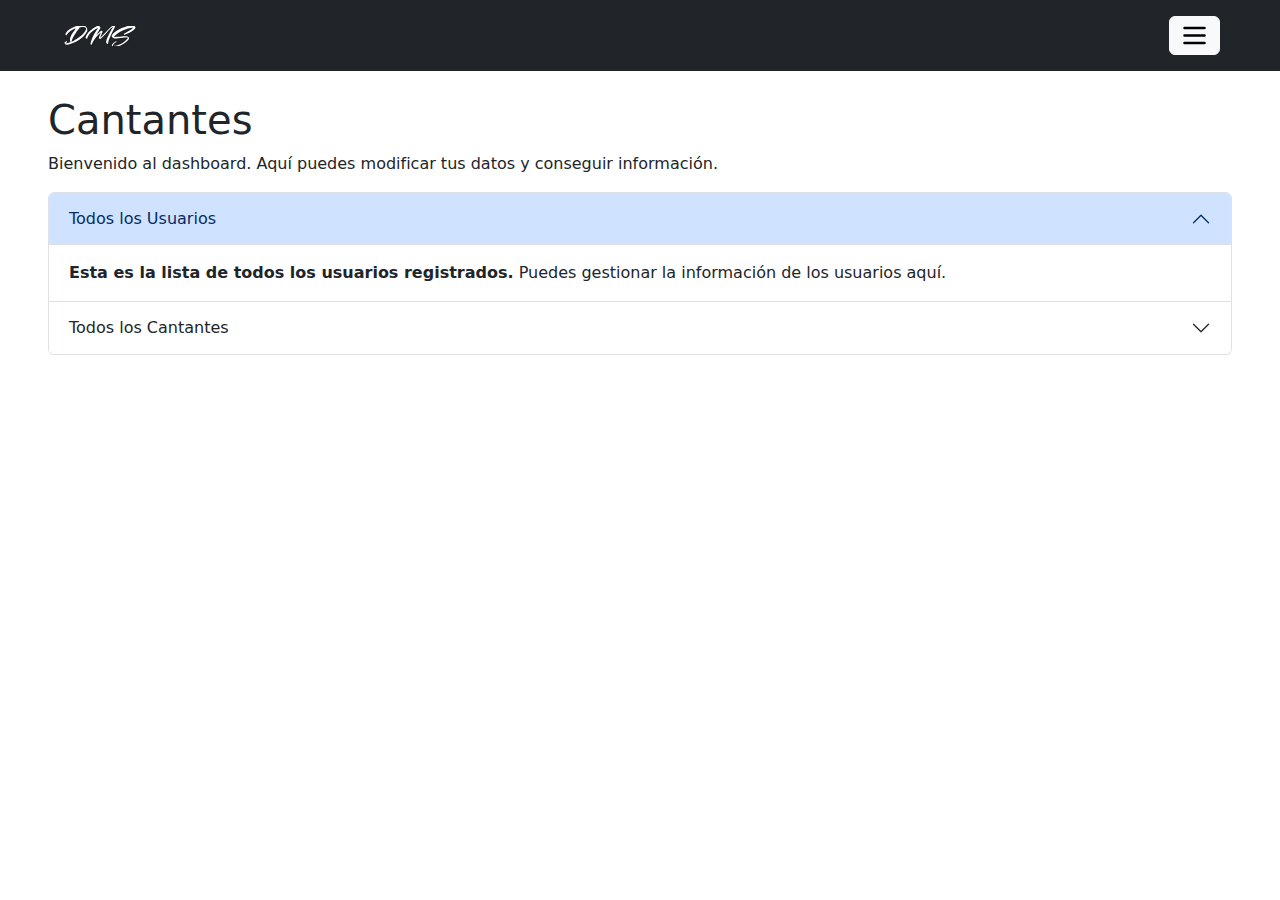
<file: cantantes.html>
<!DOCTYPE html>
<html lang="es">
<head>
    <meta charset="UTF-8">
    <meta name="viewport" content="width=device-width, initial-scale=1.0">
    <title>Cantantes - DMS</title>
    <link rel="shortcut icon" href="img/logo/favicon.ico" type="image/x-icon">
    <link rel="icon" href="img/logo/favicon.ico" type="image/x-icon">
    <link href="https://cdn.jsdelivr.net/npm/bootstrap@5.3.3/dist/css/bootstrap.min.css" rel="stylesheet" integrity="sha384-QWTKZyjpPEjISv5WaRU9OFeRpok6YctnYmDr5pNlyT2bRjXh0JMhjY6hW+ALEwIH" crossorigin="anonymous">
</head>
<body>

    <!-- Navbar -->
    <nav class="navbar navbar-expand-lg navbar-light bg-dark fixed-top py-3" data-bs-theme="dark">
        <div class="container-fluid">
            <a href="index.html" target="" rel="noopener noreferrer" class="me-5">
                <img src="img/logo/dms-svg-rz.svg" class="navbar-brand ps-5" href="#">
            </a>
            <button class="btn btn-light me-5" type="button" data-bs-toggle="offcanvas" data-bs-target="#offcanvasScrolling" aria-controls="offcanvasScrolling">
                <img src="img/menu/menu.svg" alt="Menu Lateral" width="25px">
            </button>
        </div>
    </nav>
    <br class="mt-5">
    <br class="mt-5">
    <div class="m-5">

    <!-- Main content -->
    <div class="offcanvas offcanvas-start" data-bs-scroll="true" data-bs-backdrop="false" tabindex="-1" id="offcanvasScrolling" aria-labelledby="offcanvasScrollingLabel">
                <div class="offcanvas-header">
                <h5 class="offcanvas-title" id="offcanvasScrollingLabel">MENÚ</h5>
                <button type="button" class="btn-close" data-bs-dismiss="offcanvas" aria-label="Close"></button>
                </div>
                <div class="offcanvas-body">
                <a class="btn btn-dark" href="usuarios.html" role="button">Usuarios</a>
                <br class="m-5 p-5">
                <a class="btn btn-dark mt-2" href="cantantes.html" role="button">Cantantes</a>
                </div>
            </div>
    
            <!-- Main content -->
            <h1>Cantantes</h1>
            <p>Bienvenido al dashboard. Aquí puedes modificar tus datos y conseguir información.</p>
            <div class="accordion" id="accordionExample">
                <div class="accordion-item">
                    <h2 class="accordion-header" id="headingOne">
                        <button class="accordion-button" type="button" data-bs-toggle="collapse" data-bs-target="#collapseOne" aria-expanded="true" aria-controls="collapseOne">
                            Todos los Usuarios
                        </button>
                    </h2>
                    <div id="collapseOne" class="accordion-collapse collapse show" aria-labelledby="headingOne" data-bs-parent="#accordionExample">
                        <div class="accordion-body">
                            <strong>Esta es la lista de todos los usuarios registrados.</strong> Puedes gestionar la información de los usuarios aquí.
                        </div>
                    </div>
                </div>
                <div class="accordion-item">
                    <h2 class="accordion-header" id="headingTwo">
                        <button class="accordion-button collapsed" type="button" data-bs-toggle="collapse" data-bs-target="#collapseTwo" aria-expanded="false" aria-controls="collapseTwo">
                            Todos los Cantantes
                        </button>
                    </h2>
                    <div id="collapseTwo" class="accordion-collapse collapse" aria-labelledby="headingTwo" data-bs-parent="#accordionExample">
                        <div class="accordion-body">
                            <strong>Esta es la lista de todos los cantantes registrados.</strong> Puedes gestionar la información de los cantantes aquí.
                        </div>
                    </div>
                </div>
            </div>
        </div>
    </div>

    <!-- Scripts de Bootstrap -->
    <script src="https://cdn.jsdelivr.net/npm/bootstrap@5.3.3/dist/js/bootstrap.bundle.min.js" integrity="sha384-YvpcrYf0tY3lHB60NNkmXc5s9fDVZLESaAA55NDzOxhy9GkcIdslK1eN7N6jIeHz" crossorigin="anonymous"></script>
    
</body>
</html>
</file>
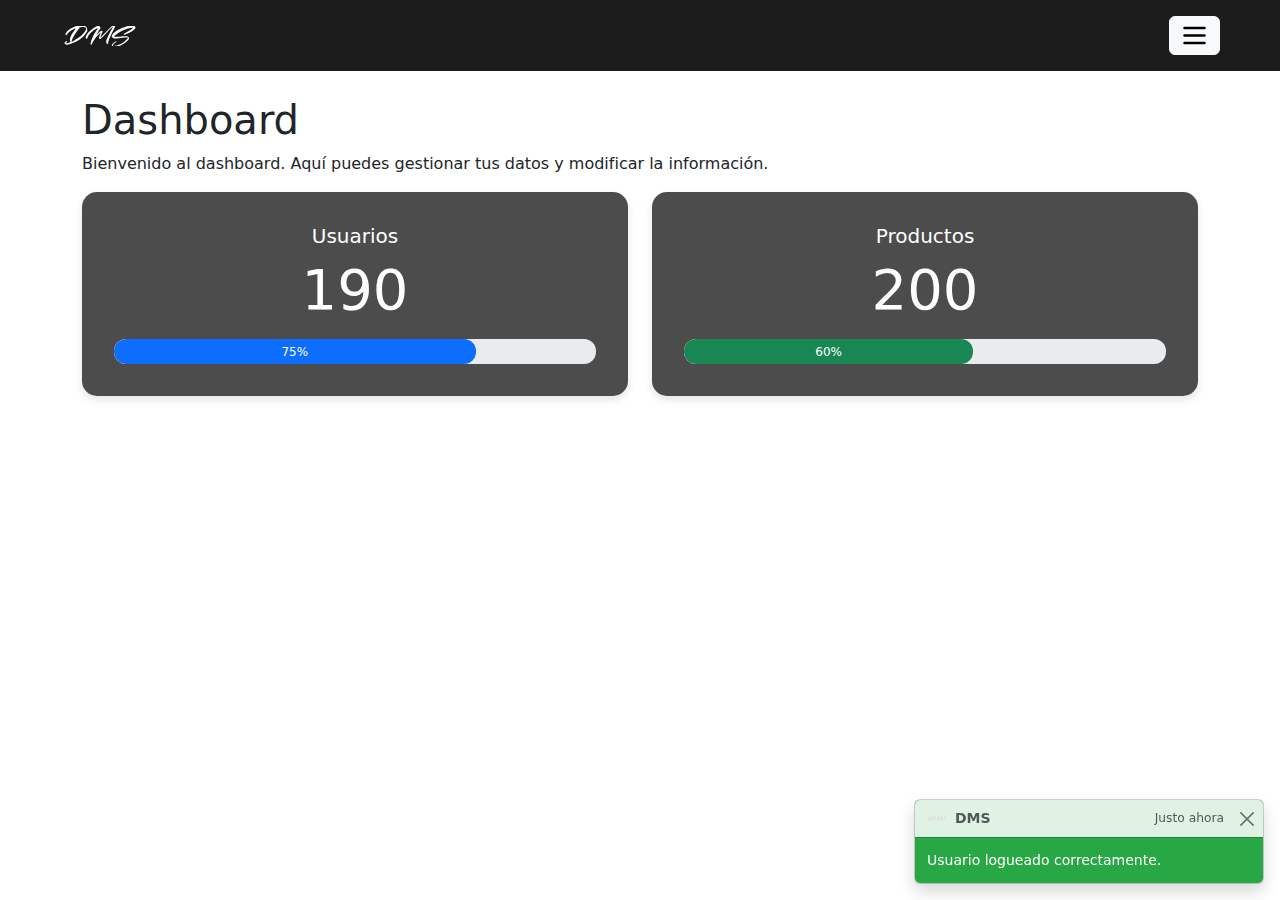
<file: dashboard.html>
<!DOCTYPE html>
<html lang="es">
<head>
    <meta charset="UTF-8">
    <meta name="viewport" content="width=device-width, initial-scale=1.0">
    <title>Dashboard - DMS</title>
    <link rel="apple-touch-icon" sizes="180x180" href="img/logo/apple-touch-icon.png">
    <link rel="icon" type="image/png" sizes="32x32" href="img/logo/favicon-32x32.png">
    <link rel="icon" type="image/png" sizes="16x16" href="img/logo/favicon-16x16.png">
    <link rel="manifest" href="img/logo/site.webmanifest">
    <link href="https://cdn.jsdelivr.net/npm/bootstrap@5.3.3/dist/css/bootstrap.min.css" rel="stylesheet" integrity="sha384-QWTKZyjpPEjISv5WaRU9OFeRpok6YctnYmDr5pNlyT2bRjXh0JMhjY6hW+ALEwIH" crossorigin="anonymous">
    <link rel="stylesheet" href="style.css">
</head>
<body>

    <!-- Navbar -->
    <nav class="navbar navbar-expand-lg navbar-light bg-dark fixed-top py-3" data-bs-theme="dark">
        <div class="container-fluid">
            <a href="index.html" target="" rel="noopener noreferrer" class="me-5">
                <img src="img/logo/dms-svg-rz.svg" class="navbar-brand ps-5" href="#">
            </a>
            <button class="btn btn-light me-5" type="button" data-bs-toggle="offcanvas" data-bs-target="#offcanvasScrolling" aria-controls="offcanvasScrolling">
                <img src="img/menu/menu.svg" alt="Menu Lateral" width="25px">
            </button>
        </div>
    </nav>
    <br class="mt-5">
    <br class="mt-5">
    <div class="m-5">

    <!-- Menu lateral -->
    <div class="offcanvas offcanvas-start" data-bs-scroll="true" data-bs-backdrop="false" tabindex="-1" id="offcanvasScrolling" aria-labelledby="offcanvasScrollingLabel">
        <div class="offcanvas-header">
            <h5 class="offcanvas-title" id="offcanvasScrollingLabel">MENÚ</h5>
            <button type="button" class="btn-close" data-bs-dismiss="offcanvas" aria-label="Close"></button>
        </div>
        <div class="offcanvas-body">
            <a class="link-dark" href="index.html" role="button">Inicio</a>
            <a class="link-dark active" href="dashboard.html" role="button">Dashboard</a>
            <a class="link-dark" href="usuarios.html" role="button">Usuarios</a>
            <a class="link-dark" href="productos.html" role="button">Productos</a>
        </div>
    </div>

    <!-- Toast -->
    <div class="position-fixed bottom-0 end-0 p-3" style="z-index: 11">
        <div id="liveToast" class="toast show toast-success" role="alert" aria-live="assertive" aria-atomic="true">
            <div class="toast-header">
                <img src="img/logo/dms-svg-rz.svg" class="rounded me-2" alt="DMS Logo" width="20px">
                <strong class="me-auto">DMS</strong>
                <small>Justo ahora</small>
                <button type="button" class="btn-close" data-bs-dismiss="toast" aria-label="Close"></button>
            </div>
            <div class="toast-body">
                Usuario logueado correctamente.
            </div>
        </div>
    </div>

    <!-- Main content -->
    <div class="container mt-4">
        <h1>Dashboard</h1>
        <p>Bienvenido al dashboard. Aquí puedes gestionar tus datos y modificar la información.</p>
        <div class="row mb-4">
            <div class="col-md-6">
                <a href="usuarios.html" class="text-decoration-none">
                    <div class="card card-custom text-center">
                        <div class="card-body">
                            <h5 class="card-title">Usuarios</h5>
                            <p class="card-text display-4">190</p>
                            <div class="progress progress-custom">
                                <div class="progress-bar progress-bar-custom" role="progressbar" style="width: 75%;" aria-valuenow="75" aria-valuemin="0" aria-valuemax="100">75%</div>
                            </div>
                        </div>
                    </div>
                </a>
            </div>
            <div class="col-md-6">
                <a href="productos.html" class="text-decoration-none">
                    <div class="card card-custom text-center">
                        <div class="card-body">
                            <h5 class="card-title">Productos</h5>
                            <p class="card-text display-4">200</p>
                            <div class="progress progress-custom">
                                <div class="progress-bar progress-bar-custom bg-success" role="progressbar" style="width: 60%;" aria-valuenow="60" aria-valuemin="0" aria-valuemax="100">60%</div>
                            </div>
                        </div>
                    </div>
                </a>
            </div>
        </div>
    </div>

    <!-- Scripts de Bootstrap -->
    <script src="https://cdn.jsdelivr.net/npm/bootstrap@5.3.3/dist/js/bootstrap.bundle.min.js" integrity="sha384-YvpcrYf0tY3lHB60NNkmXc5s9fDVZLESaAA55NDzOxhy9GkcIdslK1eN7N6jIeHz" crossorigin="anonymous"></script>

</body>
</html>
</file>
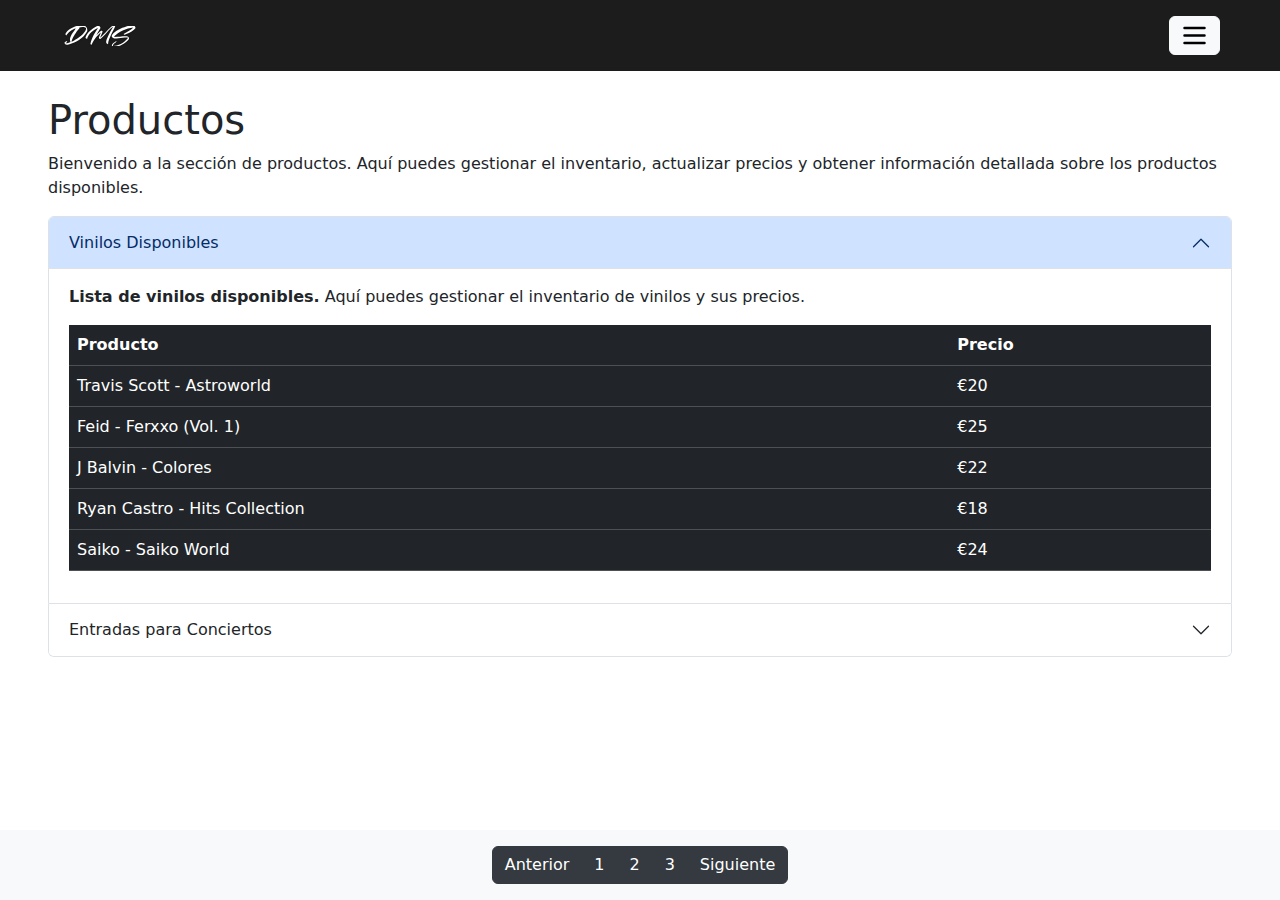
<file: productos.html>
<!DOCTYPE html>
<html lang="es-ES">
<head>
    <meta charset="UTF-8">
    <meta name="viewport" content="width=device-width, initial-scale=1.0">
    <title>Usuarios - DMS</title>
    <link rel="apple-touch-icon" sizes="180x180" href="img/logo/apple-touch-icon.png">
    <link rel="icon" type="image/png" sizes="32x32" href="img/logo/favicon-32x32.png">
    <link rel="icon" type="image/png" sizes="16x16" href="img/logo/favicon-16x16.png">
    <link rel="manifest" href="img/logo/site.webmanifest">
    <link rel="stylesheet" href="style.css">
    <link href="https://cdn.jsdelivr.net/npm/bootstrap@5.3.3/dist/css/bootstrap.min.css" rel="stylesheet" integrity="sha384-QWTKZyjpPEjISv5WaRU9OFeRpok6YctnYmDr5pNlyT2bRjXh0JMhjY6hW+ALEwIH" crossorigin="anonymous">
</head>
<body>

    <!-- Navbar -->
    <nav class="navbar navbar-expand-lg navbar-light bg-dark fixed-top py-3" data-bs-theme="dark">
        <div class="container-fluid">
            <a href="index.html" target="" rel="noopener noreferrer" class="me-5">
                <img src="img/logo/dms-svg-rz.svg" class="navbar-brand ps-5" href="#">
            </a>
            <button class="btn btn-light me-5" type="button" data-bs-toggle="offcanvas" data-bs-target="#offcanvasScrolling" aria-controls="offcanvasScrolling">
                <img src="img/menu/menu.svg" alt="Menu Lateral" width="25px">
            </button>
        </div>
    </nav>
    <br class="mt-5">
    <br class="mt-5">
    <div class="m-5">

    <!-- Menu lateral -->
    <div class="offcanvas offcanvas-start" data-bs-scroll="true" data-bs-backdrop="false" tabindex="-1" id="offcanvasScrolling" aria-labelledby="offcanvasScrollingLabel">
        <div class="offcanvas-header">
            <h5 class="offcanvas-title" id="offcanvasScrollingLabel">MENÚ</h5>
            <button type="button" class="btn-close" data-bs-dismiss="offcanvas" aria-label="Close"></button>
        </div>
        <div class="offcanvas-body">
            <a class="link-dark" href="index.html" role="button">Inicio</a>
            <a class="link-dark" href="dashboard.html" role="button">Dashboard</a>
            <a class="link-dark" href="usuarios.html" role="button">Usuarios</a>
            <a class="link-dark active" href="productos.html" role="button">Productos</a>
        </div>
    </div>
    
    <!-- Main content -->
    <h1>Productos</h1>
    <p>Bienvenido a la sección de productos. Aquí puedes gestionar el inventario, actualizar precios y obtener información detallada sobre los productos disponibles.</p>
    <div class="accordion" id="accordionExample">
        <div class="accordion-item">
            <h2 class="accordion-header" id="headingOne">
                <button class="accordion-button" type="button" data-bs-toggle="collapse" data-bs-target="#collapseOne" aria-expanded="true" aria-controls="collapseOne">
                    Vinilos Disponibles
                </button>
            </h2>
            <div id="collapseOne" class="accordion-collapse collapse show" aria-labelledby="headingOne" data-bs-parent="#accordionExample">
                <div class="accordion-body">
                    <strong>Lista de vinilos disponibles.</strong> Aquí puedes gestionar el inventario de vinilos y sus precios.
                    <table class="table table-bootstrap table-dark mt-3">
                        <thead>
                            <tr>
                                <th scope="col" class="text-start">Producto</th>
                                <th scope="col" class="text-start">Precio</th>
                            </tr>
                        </thead>
                        <tbody>
                            <tr>
                                <td class="text-start">Travis Scott - Astroworld</td>
                                <td class="text-start">€20</td>
                            </tr>
                            <tr>
                                <td class="text-start">Feid - Ferxxo (Vol. 1)</td>
                                <td class="text-start">€25</td>
                            </tr>
                            <tr>
                                <td class="text-start">J Balvin - Colores</td>
                                <td class="text-start">€22</td>
                            </tr>
                            <tr>
                                <td class="text-start">Ryan Castro - Hits Collection</td>
                                <td class="text-start">€18</td>
                            </tr>
                            <tr>
                                <td class="text-start">Saiko - Saiko World</td>
                                <td class="text-start">€24</td>
                            </tr>
                        </tbody>
                    </table>
                </div>
            </div>
        </div>
        
        <div class="accordion-item">
            <h2 class="accordion-header" id="headingTwo">
                <button class="accordion-button collapsed" type="button" data-bs-toggle="collapse" data-bs-target="#collapseTwo" aria-expanded="false" aria-controls="collapseTwo">
                    Entradas para Conciertos
                </button>
            </h2>
            <div id="collapseTwo" class="accordion-collapse collapse" aria-labelledby="headingTwo" data-bs-parent="#accordionExample">
                <div class="accordion-body">
                    <strong>Lista de conciertos disponibles.</strong> Aquí puedes gestionar la venta de entradas para conciertos.
                    <table class="table table-bootstrap table-dark mt-3">
                        <thead>
                            <tr>
                                <th scope="col" class="text-start">Concierto</th>
                                <th scope="col" class="text-start">Precio</th>
                            </tr>
                        </thead>
                        <tbody>
                            <tr>
                                <td class="text-start">Concierto de Travis Scott - 12 de Julio</td>
                                <td class="text-start">€50</td>
                            </tr>
                            <tr>
                                <td class="text-start">Concierto de Feid - 24 de Septiembre</td>
                                <td class="text-start">€45</td>
                            </tr>
                            <tr>
                                <td class="text-start">Concierto de J Balvin - 16 de Noviembre</td>
                                <td class="text-start">€55</td>
                            </tr>
                            <tr>
                                <td class="text-start">Concierto de Ryan Castro - 22 de Octubre</td>
                                <td class="text-start">€40</td>
                            </tr>
                            <tr>
                                <td class="text-start">Concierto de Saiko - 5 de Diciembre</td>
                                <td class="text-start">€50</td>
                            </tr>
                        </tbody>
                    </table>
                </div>
            </div>
        </div>
    </div>
    <nav aria-label="Page navigation example" class="fixed-bottom bg-light py-3">
        <ul class="pagination justify-content-center mb-0 pagination-custom">
            <li class="page-item">
                <a class="page-link" href="#">Anterior</a>
            </li>
            <li class="page-item"><a class="page-link" href="#">1</a></li>
            <li class="page-item"><a class="page-link" href="#">2</a></li>
            <li class="page-item"><a class="page-link" href="#">3</a></li>
            <li class="page-item">
                <a class="page-link" href="#">Siguiente</a>
            </li>
        </ul>
    </nav>
    </div>
    </div>

    <!-- Scripts de Bootstrap -->
    <script src="https://cdn.jsdelivr.net/npm/bootstrap@5.3.3/dist/js/bootstrap.bundle.min.js" integrity="sha384-YvpcrYf0tY3lHB60NNkmXc5s9fDVZLESaAA55NDzOxhy9GkcIdslK1eN7N6jIeHz" crossorigin="anonymous"></script>
    
</body>
</html>
</file>
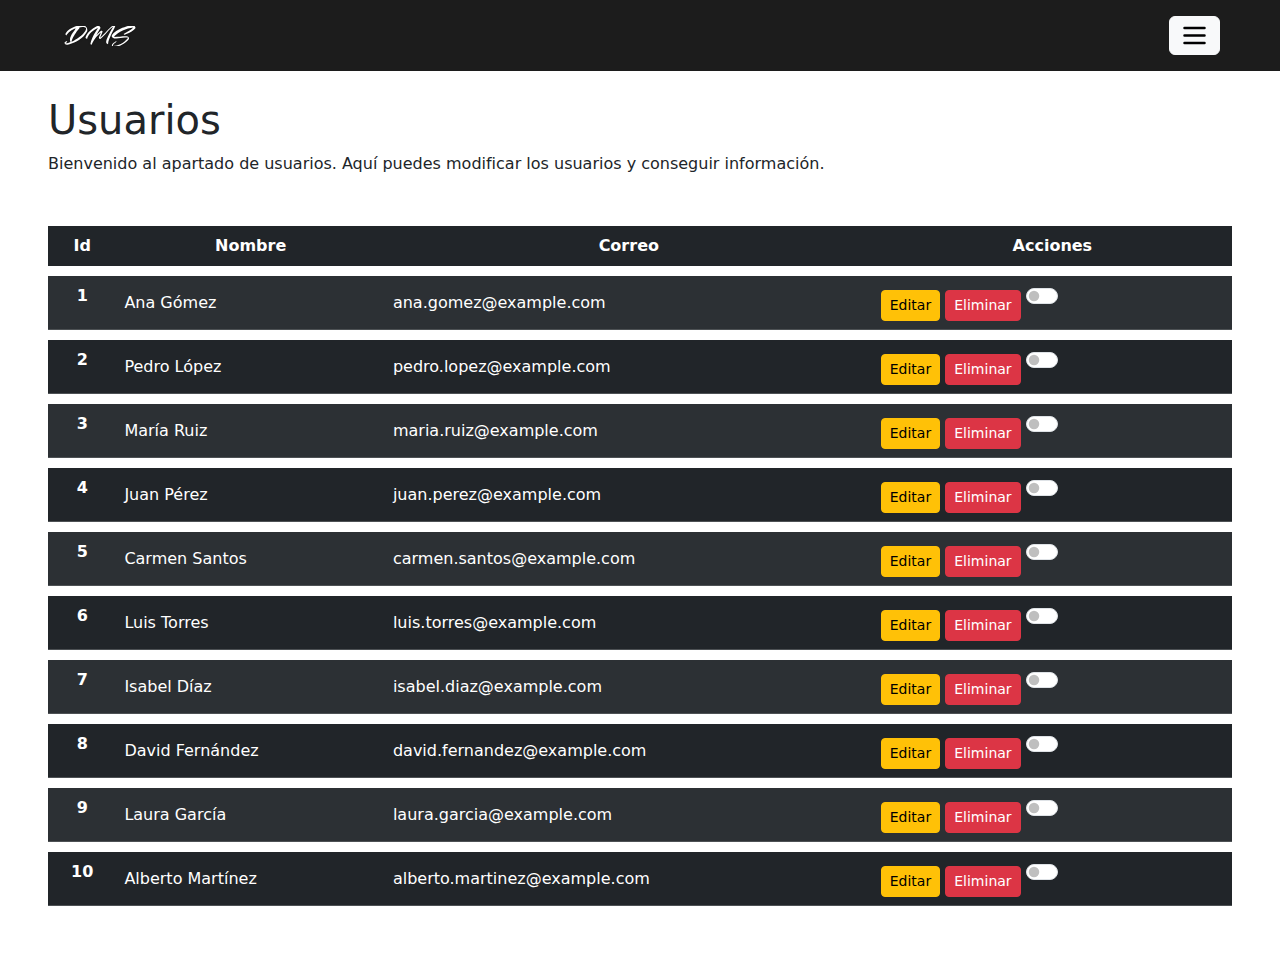
<file: usuarios.html>
<!DOCTYPE html>
<html lang="es">
<head>
    <meta charset="UTF-8">
    <meta name="viewport" content="width=device-width, initial-scale=1.0">
    <title>Usuarios - DMS</title>
    <link rel="apple-touch-icon" sizes="180x180" href="img/logo/apple-touch-icon.png">
    <link rel="icon" type="image/png" sizes="32x32" href="img/logo/favicon-32x32.png">
    <link rel="icon" type="image/png" sizes="16x16" href="img/logo/favicon-16x16.png">
    <link rel="manifest" href="img/logo/site.webmanifest">
    <link rel="stylesheet" href="style.css">
    <link href="https://cdn.jsdelivr.net/npm/bootstrap@5.3.3/dist/css/bootstrap.min.css" rel="stylesheet" integrity="sha384-QWTKZyjpPEjISv5WaRU9OFeRpok6YctnYmDr5pNlyT2bRjXh0JMhjY6hW+ALEwIH" crossorigin="anonymous">
</head>
<body>

    <!-- Navbar -->
    <nav class="navbar navbar-expand-lg navbar-light bg-dark fixed-top py-3" data-bs-theme="dark">
        <div class="container-fluid">
            <a href="index.html" target="" rel="noopener noreferrer" class="me-5">
                <img src="img/logo/dms-svg-rz.svg" class="navbar-brand ps-5" href="#">
            </a>
            <button class="btn btn-light me-5" type="button" data-bs-toggle="offcanvas" data-bs-target="#offcanvasScrolling" aria-controls="offcanvasScrolling">
                <img src="img/menu/menu.svg" alt="Menu Lateral" width="25px">
            </button>
        </div>
    </nav>
    <br class="mt-5">
    <br class="mt-5">
    <div class="m-5">

    <!-- Menu lateral -->
    <div class="offcanvas offcanvas-start" data-bs-scroll="true" data-bs-backdrop="false" tabindex="-1" id="offcanvasScrolling" aria-labelledby="offcanvasScrollingLabel">
        <div class="offcanvas-header">
            <h5 class="offcanvas-title" id="offcanvasScrollingLabel">MENÚ</h5>
            <button type="button" class="btn-close" data-bs-dismiss="offcanvas" aria-label="Close"></button>
        </div>
        <div class="offcanvas-body">
            <a class="link-dark" href="index.html" role="button">Inicio</a>
            <a class="link-dark" href="dashboard.html" role="button">Dashboard</a>
            <a class="link-dark active" href="usuarios.html" role="button">Usuarios</a>
            <a class="link-dark" href="productos.html" role="button">Productos</a>
        </div>
    </div>
    
    <!-- Main content -->
    <h1>Usuarios</h1>
    <p>Bienvenido al apartado de usuarios. Aquí puedes modificar los usuarios y conseguir información.</p>
    <br class="m-2">
    <!-- Tabla de usuarios -->
    <div class="table-responsive">
        <table class="table table-dark table-striped">
            <thead>
                <tr>
                    <th scope="col">Id</th>
                    <th scope="col">Nombre</th>
                    <th scope="col">Correo</th>
                    <th scope="col">Acciones</th>
                </tr>
            </thead>
            <tbody>
                <tr>
                    <th scope="row">1</th>
                    <td>Ana Gómez</td>
                    <td>ana.gomez@example.com</td>
                    <td>
                        <button class="btn btn-warning btn-sm" data-bs-toggle="modal" data-bs-target="#editUserModal">Editar</button>
                        <button class="btn btn-danger btn-sm" data-bs-toggle="modal" data-bs-target="#deleteUserModal">Eliminar</button>
                        <div class="form-check form-switch d-inline-block">
                            <input class="form-check-input" type="checkbox" id="toggle1">
                        </div>
                    </td>
                </tr>
                <tr>
                    <th scope="row">2</th>
                    <td>Pedro López</td>
                    <td>pedro.lopez@example.com</td>
                    <td>
                        <button class="btn btn-warning btn-sm" data-bs-toggle="modal" data-bs-target="#editUserModal">Editar</button>
                        <button class="btn btn-danger btn-sm" data-bs-toggle="modal" data-bs-target="#deleteUserModal">Eliminar</button>
                        <div class="form-check form-switch d-inline-block">
                            <input class="form-check-input" type="checkbox" id="toggle2">
                        </div>
                    </td>
                </tr>
                <tr>
                    <th scope="row">3</th>
                    <td>María Ruiz</td>
                    <td>maria.ruiz@example.com</td>
                    <td>
                        <button class="btn btn-warning btn-sm" data-bs-toggle="modal" data-bs-target="#editUserModal">Editar</button>
                        <button class="btn btn-danger btn-sm" data-bs-toggle="modal" data-bs-target="#deleteUserModal">Eliminar</button>
                        <div class="form-check form-switch d-inline-block">
                            <input class="form-check-input" type="checkbox" id="toggle3">
                        </div>
                    </td>
                </tr>
                <tr>
                    <th scope="row">4</th>
                    <td>Juan Pérez</td>
                    <td>juan.perez@example.com</td>
                    <td>
                        <button class="btn btn-warning btn-sm" data-bs-toggle="modal" data-bs-target="#editUserModal">Editar</button>
                        <button class="btn btn-danger btn-sm" data-bs-toggle="modal" data-bs-target="#deleteUserModal">Eliminar</button>
                        <div class="form-check form-switch d-inline-block">
                            <input class="form-check-input" type="checkbox" id="toggle4">
                        </div>
                    </td>
                </tr>
                <tr>
                    <th scope="row">5</th>
                    <td>Carmen Santos</td>
                    <td>carmen.santos@example.com</td>
                    <td>
                        <button class="btn btn-warning btn-sm" data-bs-toggle="modal" data-bs-target="#editUserModal">Editar</button>
                        <button class="btn btn-danger btn-sm" data-bs-toggle="modal" data-bs-target="#deleteUserModal">Eliminar</button>
                        <div class="form-check form-switch d-inline-block">
                            <input class="form-check-input" type="checkbox" id="toggle5">
                        </div>
                    </td>
                </tr>
                <tr>
                    <th scope="row">6</th>
                    <td>Luis Torres</td>
                    <td>luis.torres@example.com</td>
                    <td>
                        <button class="btn btn-warning btn-sm" data-bs-toggle="modal" data-bs-target="#editUserModal">Editar</button>
                        <button class="btn btn-danger btn-sm" data-bs-toggle="modal" data-bs-target="#deleteUserModal">Eliminar</button>
                        <div class="form-check form-switch d-inline-block">
                            <input class="form-check-input" type="checkbox" id="toggle6">
                        </div>
                    </td>
                </tr>
                <tr>
                    <th scope="row">7</th>
                    <td>Isabel Díaz</td>
                    <td>isabel.diaz@example.com</td>
                    <td>
                        <button class="btn btn-warning btn-sm" data-bs-toggle="modal" data-bs-target="#editUserModal">Editar</button>
                        <button class="btn btn-danger btn-sm" data-bs-toggle="modal" data-bs-target="#deleteUserModal">Eliminar</button>
                        <div class="form-check form-switch d-inline-block">
                            <input class="form-check-input" type="checkbox" id="toggle7">
                        </div>
                    </td>
                </tr>
                <tr>
                    <th scope="row">8</th>
                    <td>David Fernández</td>
                    <td>david.fernandez@example.com</td>
                    <td>
                        <button class="btn btn-warning btn-sm" data-bs-toggle="modal" data-bs-target="#editUserModal">Editar</button>
                        <button class="btn btn-danger btn-sm" data-bs-toggle="modal" data-bs-target="#deleteUserModal">Eliminar</button>
                        <div class="form-check form-switch d-inline-block">
                            <input class="form-check-input" type="checkbox" id="toggle8">
                        </div>
                    </td>
                </tr>
                <tr>
                    <th scope="row">9</th>
                    <td>Laura García</td>
                    <td>laura.garcia@example.com</td>
                    <td>
                        <button class="btn btn-warning btn-sm" data-bs-toggle="modal" data-bs-target="#editUserModal">Editar</button>
                        <button class="btn btn-danger btn-sm" data-bs-toggle="modal" data-bs-target="#deleteUserModal">Eliminar</button>
                        <div class="form-check form-switch d-inline-block">
                            <input class="form-check-input" type="checkbox" id="toggle9">
                        </div>
                    </td>
                </tr>
                <tr>
                    <th scope="row">10</th>
                    <td>Alberto Martínez</td>
                    <td>alberto.martinez@example.com</td>
                    <td>
                        <button class="btn btn-warning btn-sm" data-bs-toggle="modal" data-bs-target="#editUserModal">Editar</button>
                        <button class="btn btn-danger btn-sm" data-bs-toggle="modal" data-bs-target="#deleteUserModal">Eliminar</button>
                        <div class="form-check form-switch d-inline-block">
                            <input class="form-check-input" type="checkbox" id="toggle10">
                        </div>
                    </td>
                </tr>
            </tbody>
        </table>
    </div>

    <!-- Modal Editar Usuario -->
    <div class="modal fade" id="editUserModal" tabindex="-1" aria-labelledby="editUserModalLabel" aria-hidden="true">
        <div class="modal-dialog">
            <div class="modal-content">
                <div class="modal-header">
                    <h5 class="modal-title" id="editUserModalLabel">Editar Usuario</h5>
                    <button type="button" class="btn-close" data-bs-dismiss="modal" aria-label="Close"></button>
                </div>
                <div class="modal-body">
                    <form>
                        <div class="mb-3">
                            <label for="editUserName" class="form-label">Nombre</label>
                            <input type="text" class="form-control" id="editUserName">
                        </div>
                        <div class="mb-3">
                            <label for="editUserEmail" class="form-label">Correo</label>
                            <input type="email" class="form-control" id="editUserEmail">
                        </div>
                    </form>
                </div>
                <div class="modal-footer">
                    <button type="button" class="btn btn-secondary" data-bs-dismiss="modal">Cerrar</button>
                    <button type="button" class="btn btn-primary" data-bs-dismiss="modal">Guardar Cambios</button>
                </div>
            </div>
        </div>
    </div>

    <!-- Modal Eliminar Usuario -->
    <div class="modal fade" id="deleteUserModal" tabindex="-1" aria-labelledby="deleteUserModalLabel" aria-hidden="true">
        <div class="modal-dialog">
            <div class="modal-content">
                <div class="modal-header">
                    <h5 class="modal-title" id="deleteUserModalLabel">Eliminar Usuario</h5>
                    <button type="button" class="btn-close" data-bs-dismiss="modal" aria-label="Close"></button>
                </div>
                <div class="modal-body">
                    <p>¿Estás seguro de que deseas eliminar a este usuario?</p>
                </div>
                <div class="modal-footer">
                    <button type="button" class="btn btn-secondary" data-bs-dismiss="modal">Cancelar</button>
                    <button type="button" class="btn btn-danger" data-bs-dismiss="modal">Eliminar</button>
                </div>
            </div>

    <!-- Scripts de Bootstrap -->
    <script src="https://cdn.jsdelivr.net/npm/bootstrap@5.3.3/dist/js/bootstrap.bundle.min.js" integrity="sha384-YvpcrYf0tY3lHB60NNkmXc5s9fDVZLESaAA55NDzOxhy9GkcIdslK1eN7N6jIeHz" crossorigin="anonymous"></script>
    
</body>
</html>
</file>
<file: style.css>
.btn-green {
    background-color: #28a745;
    color: white;
    position: relative;
    overflow: hidden;
}

.btn-green::after {
    content: '✓';
    position: absolute;
    top: 50%;
    left: 50%;
    transform: translate(-50%, -50%) scale(0);
    color: green;
    font-size: 1.5rem;
    transition: transform 0.3s ease-in-out;
}

.btn-green:focus::after,
.btn-green:active::after {
    transform: translate(-50%, -50%) scale(1);
}

.card {
    background: #f8f9fa;
    transition: transform 0.3s ease-in-out, box-shadow 0.3s ease-in-out; /* Asegurar una transición suave cuando se mueve el mouse */
}

.card:hover {
    transform: translateY(-10px) scale(1.05);
    box-shadow: 0 10px 20px rgba(0, 0, 0, 0.2);
    transition: transform 0.3s ease-in-out, box-shadow 0.3s ease-in-out;
}

.toast-success {
    background-color: #28a745;
    color: white;
}

.card-custom {
    border: none;
    border-radius: 10px;
    box-shadow: 0 4px 8px rgba(0, 0, 0, 0.1);
    background: rgba(0, 0, 0, 0.7);
    color: #fff;
    border-radius: 15px;
    transition: transform 0.3s, box-shadow 0.3s;
}

.card-custom:hover {
    transform: translateY(-10px) scale(1.05);
    box-shadow: 0 10px 20px rgba(0, 0, 0, 0.5);
    background: rgba(0, 0, 0, 0.85);
    transition: transform 0.3s ease-in-out, box-shadow 0.3s ease-in-out, background 0.3s ease-in-out;
}

.card-custom .card-body {
    padding: 2rem;
}

.progress-custom {
    height: 25px;
    border-radius: 12px;
    background-color: #e9ecef;
}

.progress-bar-custom {
    border-radius: 12px;
}

.offcanvas-body a {
    font-size: 1.2rem;
    font-weight: 500;
    color: #343a40;
    text-decoration: none;
    margin-bottom: 1rem;
    display: block;
    padding: 0.5rem 1rem;
    border-radius: 8px;
    position: relative;
}

.offcanvas-body a::before {
    content: '';
    position: absolute;
    bottom: -2px;
    left: 0;
    width: 0;
    height: 2px;
    background-color: #28a745;
    transition: width 0.3s;
}

.offcanvas-body a:hover::before,
.offcanvas-body a.active::before {
    width: 100%;
}

.offcanvas-body a:hover {
    background-color: #e9ecef;
    color: #28a745;
}

.offcanvas-body a.active {
    color: #28a745;
    background-color: #e9ecef;
}

.btn-warning-custom {
    background-color: #ffc107;
    color: #343a40;
    border: none;
    transition: background-color 0.3s, color 0.3s;
}

.btn-warning-custom:hover {
    background-color: #e0a800;
    color: white;
}

.btn-danger-custom {
    background-color: #dc3545;
    color: white;
    border: none;
    transition: background-color 0.3s, color 0.3s;
}

.btn-danger-custom:hover {
    background-color: #c82333;
    color: white;
}

.form-check-input-custom {
    width: 2rem;
    height: 1rem;
    background-color: #e9ecef;
    border-radius: 1rem;
    transition: background-color 0.3s;
}

.form-check-input-custom:checked {
    background-color: #28a745;
}

.action-buttons .btn {
    width: 40px;
    height: 40px;
    margin: 0 5px;
    box-shadow: 0 2px 4px rgba(0, 0, 0, 0.2);
}

.action-buttons .form-check {
    margin-left: 5px;
}

.deactivated {
    background-color: #343a40;
}

.deactivated .action-buttons .btn {
    background-color: transparent;
    color: white;
}

.deactivated .action-buttons .btn:hover {
    color: #ffc107;
    background-color: #444;
    transform: scale(1.1) rotate(5deg);
    box-shadow: 0 0 10px rgba(255, 193, 7, 0.5);
    transition: transform 0.2s, background-color 0.2s, color 0.2s, box-shadow 0.2s;
}

.deactivated .form-check-input-custom {
    background-color: #6c757d;
}

.deactivated .form-check-input-custom:checked {
    background-color: #28a745;
}

.table-success .action-buttons .btn:hover {
    color: #fff;
    background-color: #17a2b8;
    transform: scale(1.1) rotate(-5deg);
    box-shadow: 0 0 10px rgba(23, 162, 184, 0.5);
    transition: transform 0.2s, background-color 0.2s, box-shadow 0.2s;
}

.table-success {
    background-color: #d4edda !important;
}

/* Centrar el texto en los encabezados de la tabla */
.table thead th {
    text-align: center;
}

/* Centrar verticalmente el contenido de las celdas */
.table tbody td {
    vertical-align: middle;
}

/* Centrar el contenido dentro de .action-buttons */
.action-buttons {
    display: flex;
    align-items: center;
    justify-content: center;
}

/* Estilo personalizado para la tabla */
.table:not(.table-bootstrap) {
    border-collapse: separate;
    border-spacing: 0 10px;
}

.table:not(.table-bootstrap) thead {
    background-color: #343a40;
    color: #fff;
    border-radius: 10px;
}

.table:not(.table-bootstrap) thead th {
    border: none;
}

.table:not(.table-bootstrap) tbody tr {
    background-color: #f8f9fa;
    border-radius: 10px;
    overflow: hidden;
    transition: background-color 0.2s, box-shadow 0.2s;
    margin-bottom: 10px; /* Añadir margen para crear espacio entre filas */
}

.table:not(.table-bootstrap) tbody tr:hover {
    background-color: #e9ecef; /* Cambiar color de fondo al pasar el mouse */
    box-shadow: 0 4px 15px rgba(0, 0, 0, 0.1); /* Añadir una sombra sutil al pasar el mouse */
    transform: scale(1.02); /* Aumentar ligeramente el tamaño de la fila */
    transition: background-color 0.2s, box-shadow 0.2s, transform 0.2s;
}

.table:not(.table-bootstrap) tbody th {
    text-align: center; /* Alinear el ID al centro */
}

/* Fondo personalizado para el dashboard */
body.dashboard {
    background-image: url('img/backgrounds/tu-imagen-de-fondo.jpg'); /* Reemplaza con la ruta de tu imagen */
    background-size: cover;
    background-position: center;
    background-attachment: fixed;
    position: relative;
    color: #fff;
}

/* Superposición oscura para mejorar la legibilidad */
body.dashboard::before {
    content: '';
    position: fixed;
    top: 0;
    left: 0;
    width: 100%;
    height: 100%;
    background: rgba(0, 0, 0, 0.5); /* Ajusta la opacidad según sea necesario */
    z-index: -1;
}

/* Estilos para el texto del dashboard */
body.dashboard h1,
body.dashboard p {
    color: #fff;
    text-shadow: 2px 2px 4px rgba(0, 0, 0, 0.7);
}

/* Estilos para mejorar la visibilidad de la tarjeta */
.card-custom {
    background: rgba(0, 0, 0, 0.7);
    border: none;
    border-radius: 10px;
    box-shadow: 0 4px 8px rgba(0, 0, 0, 0.1);
    color: #fff;
    border-radius: 15px;
    transition: transform 0.3s, box-shadow 0.3s;
}

/* Fondo personalizado para el dashboard */
body.dashboard {
    background-image: url('img/banners/banner-dashboard-ts.jpg');
    background-size: cover;
    background-position: center;
    background-attachment: fixed;
    color: #fff;
}

body.dashboard .navbar.bg-dark {
    background-color: rgba(0, 0, 0, 0.8) !important; /* Hacer la navbar ligeramente transparente solo en la página del dashboard */
}

body.index {
    background-image: url('img/banners/banner-index-2-cards-w.jpg'); /* Imagen de fondo para la página de inicio */
    background-size: cover;
    background-position: center;
    background-attachment: fixed;
}

.navbar.bg-dark, .footer.bg-dark {
    background-color: #1c1c1c !important; /* Tono más oscuro de gris */
}

@media (max-width: 767.98px) {
    .card-custom {
        margin-bottom: 1rem; /* Añadir margen para separar las tarjetas en móvil */
    }
}

/* ...existing code... */

.pagination-custom .page-item .page-link {
    background-color: #343a40;
    color: #fff;
    border: 1px solid #343a40;
    transition: background-color 0.3s, color 0.3s;
}

.pagination-custom .page-item .page-link:hover {
    background-color: #495057;
    color: #fff;
}

.pagination-custom .page-item.active .page-link {
    background-color: #495057;
    border-color: #495057;
}

.login-modal-content {
    position: relative;
    background: url('img/modals/login-3.jpg') no-repeat center center;
    background-size: cover;
    color: white;
    border-radius: 15px;
    box-shadow: 0 10px 30px rgba(0, 0, 0, 0.5);
}

.login-modal-content::before {
    content: '';
    position: absolute;
    top: 0;
    left: 0;
    width: 100%;
    height: 100%;
    background: rgba(0, 0, 0, 0.7); /* Dark overlay */
    border-radius: 15px;
    z-index: 1;
}

.login-modal-content .modal-header,
.login-modal-content .modal-body {
    position: relative;
    z-index: 2;
}

.login-modal-content .nav-link {
    color: #fff;
    border: none;
    background: transparent;
    font-size: 1.2rem;
    transition: color 0.3s;
}

.login-modal-content .nav-link.active {
    color: #202020;
    border-bottom: 2px solid #686868;
}

.login-modal-content .nav-link:hover {
    color: #9c9c9c;
}

.login-modal-content .form-control {
    background: #2c2c2c;
    border: none;
    color: #fff;
    border-radius: 5px;
}

.login-modal-content .form-control:focus {
    background: #2c2c2c;
    color: #fff;
    border-color: #28a745;
    box-shadow: none;
}

.login-modal-content .btn-dark {
    background: #28a745;
    border: none;
    transition: background 0.3s;
}

.login-modal-content .btn-dark:hover {
    background: #218838;
}

.login-modal-content .btn-custom-light {
    background: #f8f9fa;
    color: #343a40;
    border: none;
    transition: background 0.3s, color 0.3s;
}

.login-modal-content .btn-custom-light:hover {
    background: #e9ecef;
    color: #212529;
}

.btn-close-white {
    filter: invert(1);
}

/* ...existing code... */
</file>
